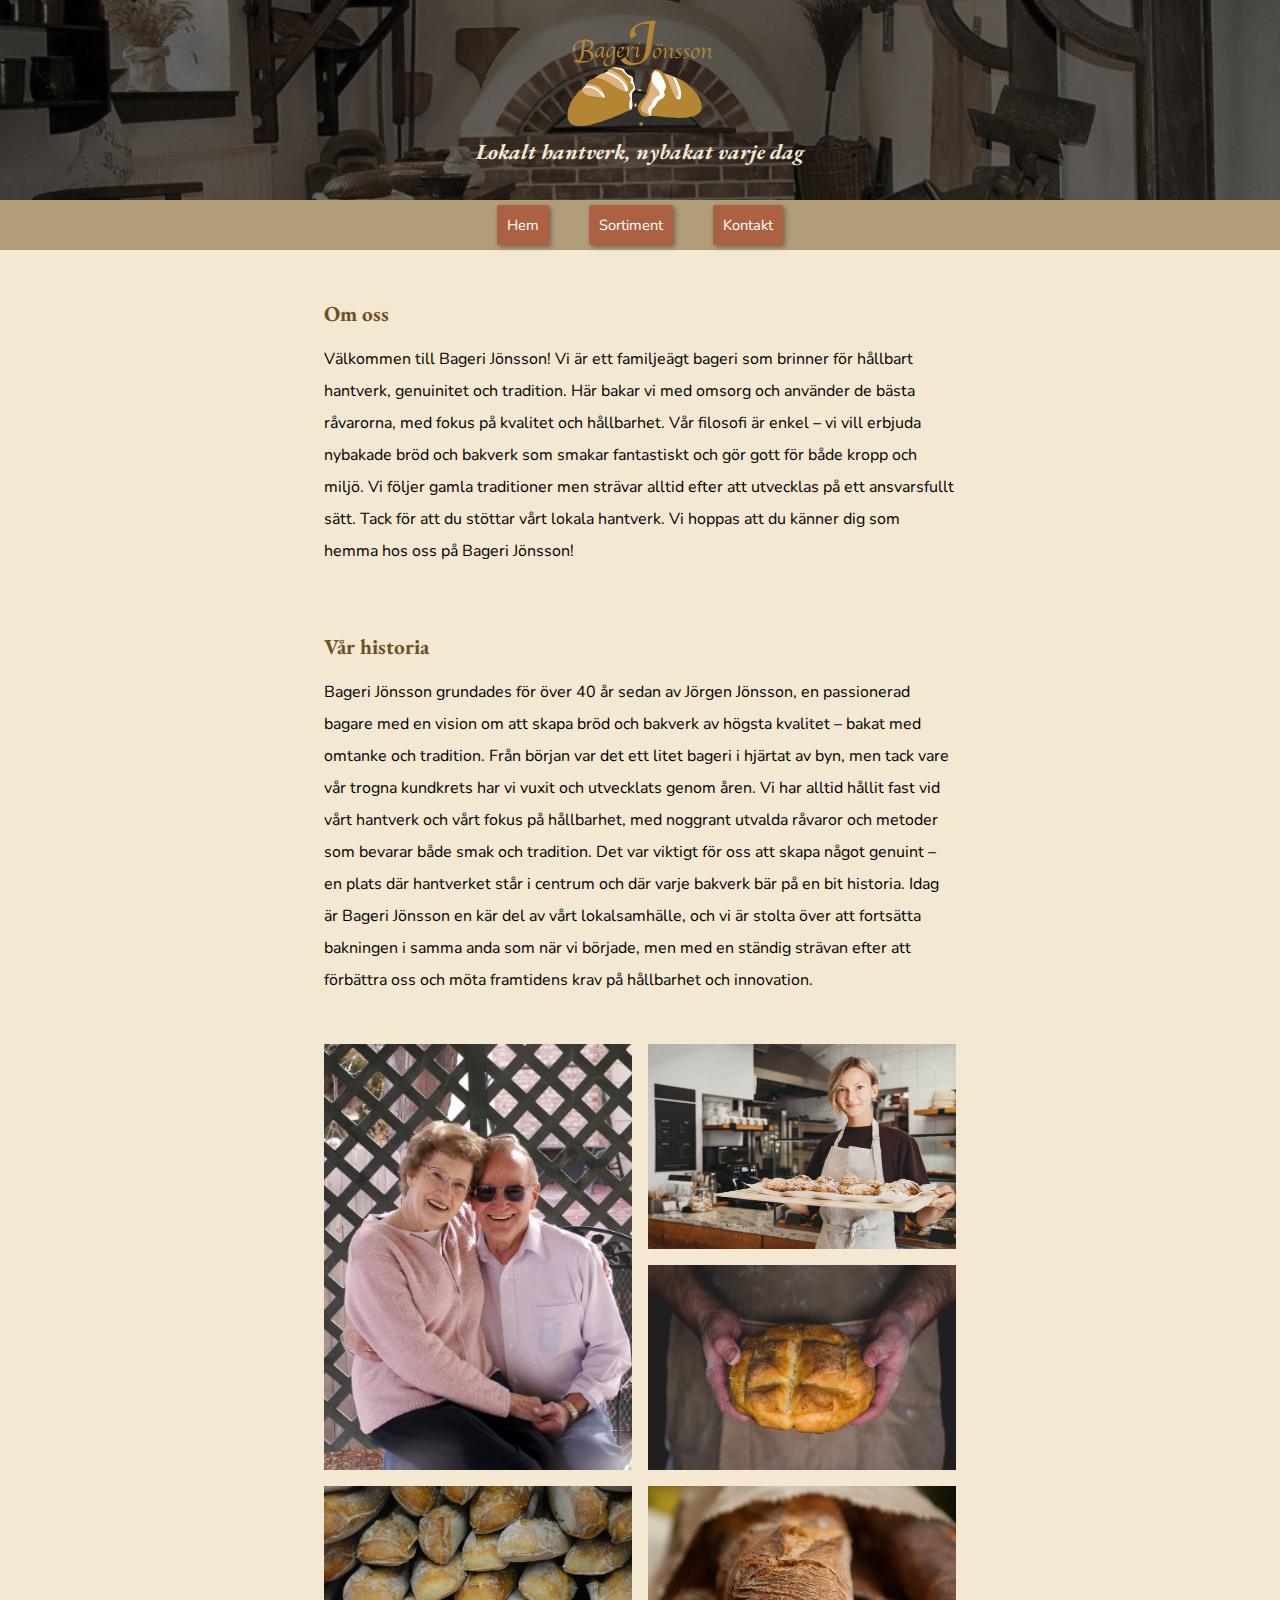
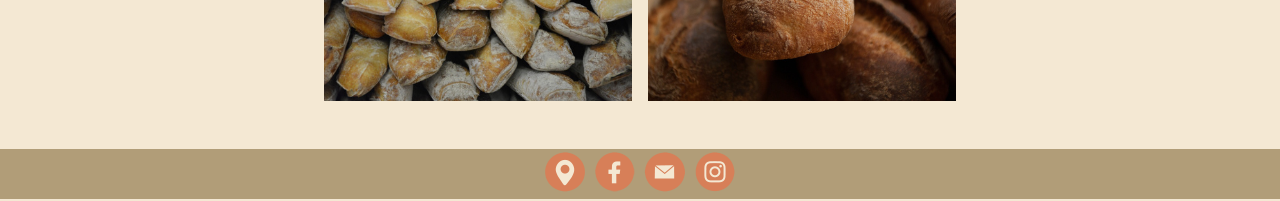
<file: index.html>
<!--dokumenttyp och språk-->
<!DOCTYPE html>
<html lang="sv" xmlns="http://www.w3.org/1999/xhtml">
<head>
    <!--anger standardsymboler och bredd relativ till enhet-->
    <meta charset="UTF-8">
    <meta name="viewport" content="width=device-width, initial-scale=1.0">
    <!--titel, länk till CSS och länk till användatypsnitt-->
    <title>Bageri Jönsson</title>
    <link rel="stylesheet" href="stylesheet.css">
    <link rel="preconnect" href="https://fonts.googleapis.com">
    <link rel="preconnect" href="https://fonts.gstatic.com" crossorigin>
    <link
        href="https://fonts.googleapis.com/css2?family=EB+Garamond:ital,wght@0,400..800;1,400..800&family=Nunito:ital,wght@0,200..1000;1,200..1000&display=swap"
        rel="stylesheet">
</head>

<body>
    <!--header med logotyp och slogan-->
    <header>
        <img src="images/logo-crop.svg" width="150" alt="logotyp">
        <h2>Lokalt hantverk, nybakat varje dag</h2>   
    </header>

       <!--navigationsmeny-->
        <nav class="nav-Meny">
            <a href="index.html" class="menyKnappar">Hem</a>
            <a href="sortiment.html" class="menyKnappar">Sortiment</a>
            <a href="kontakt.html" class="menyKnappar">Kontakt</a>
        </nav>
    <!--klass för main-grid i CSS-->
    <main class="main-grid">
        <!--uppdelat i sektioner för olika ämnen för enklare navigering-->
        <section>
            <h2>Om oss</h2>

            <p>Välkommen till Bageri Jönsson! Vi är ett familjeägt bageri som brinner för hållbart hantverk, genuinitet
                och tradition. Här bakar vi med omsorg och använder de bästa råvarorna, med fokus på kvalitet och
                hållbarhet.

                Vår filosofi är enkel – vi vill erbjuda nybakade bröd och bakverk som smakar fantastiskt och gör gott
                för både kropp och miljö. Vi följer gamla traditioner men strävar alltid efter att utvecklas på ett
                ansvarsfullt sätt.

                Tack för att du stöttar vårt lokala hantverk. Vi hoppas att du känner dig som hemma hos oss på Bageri
                Jönsson! </p>
        </section>

        <section>
            <h2>Vår historia</h2>

            <p>Bageri Jönsson grundades för över 40 år sedan av Jörgen Jönsson, en passionerad bagare med en vision om
                att skapa bröd och bakverk av högsta kvalitet – bakat med omtanke och tradition. Från början var det ett
                litet bageri i hjärtat av byn, men tack vare vår trogna kundkrets har vi vuxit och utvecklats genom
                åren.

                Vi har alltid hållit fast vid vårt hantverk och vårt fokus på hållbarhet, med noggrant utvalda råvaror
                och metoder som bevarar både smak och tradition. Det var viktigt för oss att skapa något genuint – en
                plats där hantverket står i centrum och där varje bakverk bär på en bit historia.

                Idag är Bageri Jönsson en kär del av vårt lokalsamhälle, och vi är stolta över att fortsätta bakningen i
                samma anda som när vi började, men med en ständig strävan efter att förbättra oss och möta framtidens
                krav på hållbarhet och innovation.</p>
        </section>
        <!--div som container för bilder då layouten enklast justeras med ett separat grid från main-->
        <div class="bilder">
            <img src="images/brodbulle.jpg" alt="En bild på en brödbulle."
            id="bulle"> <!-- Wounds_and_Cracks (2023)
            https://pixabay.com/sv/photos/br%C3%B6d-limpa-bageri-bakad-mj%C3%B6l-vete-8364737/ -->
            <img src="images/jorgenmfru.jpg" alt="En bild på Jörgen och hans fru."
            id="jmf"> <!-- andrehamilton264 (2017)
            https://pixabay.com/sv/photos/gammalt-par-gammal-senior-par-2261495/ -->
            <img src="images/massa_brod.jpg" alt="En bild på massor av bröd."
            id="mbrod"> <!-- DESPIERRES (2016)
            https://pixabay.com/photos/bakery-bread-crisp-1173839/ -->
            <img src="images/personal.jpg" alt="En bild på personal."
            id="personal"> <!-- NataliaDeriabina (2023)
            https://www.istockphoto.com/se/foto/welcoming-female-baker-holding-freshly-baked-almond-croissants-in-background-of-gm1772456565-545969503?fbclid=IwY2xjawHFPytleHRuA2FlbQIxMAABHQQJXNDQIiU7IvNWkEZmBOhwYuW69l9l_hu7974VWxIkmKLb5OkJV12nBA_aem_t6o5uv7t--7UBOsOZcMgng -->
            <img src="images/brod_pase.jpg" alt="En bild på en påse med bröd"
            id="brodpase"> <!-- jackmac34 (2016)
            https://pixabay.com/sv/photos/br%C3%B6d-baguette-bagare-bageri-1761219/ -->
        </div>

    </main>
    
    <!--footer för generella kontaktvägar och sociala medier-->
    <footer>
        <nav class="nav-Meny">
            <a href="https://www.google.se/maps/search/Storgatan+12,+123+45+Sago+Sund/@59.2784237,15.2144927,17z/data=!3m1!4b1?entry=ttu&g_ep=EgoyMDI0MTEyNC4xIKXMDSoASAFQAw%3D%3D" target="_blank"><img src="images/plats.png" width="50" alt="Plats"></a>

            <a href="https://www.facebook.com/" target="_blank"><img src="images/facebook.png" width="50" alt="Facebook"></a>

            <a href="mailto:kontakt@bagerijonsson.se" target="_blank"><img src="images/kontakt.png" width="50" alt="Kontakt"></a>

            <a href="https://www.instagram.com/" target="_blank"><img src="images/instagram.png" width="50" alt="Instagram"></a>
            
        </nav>
    </footer>




</body>

</html>
</file>
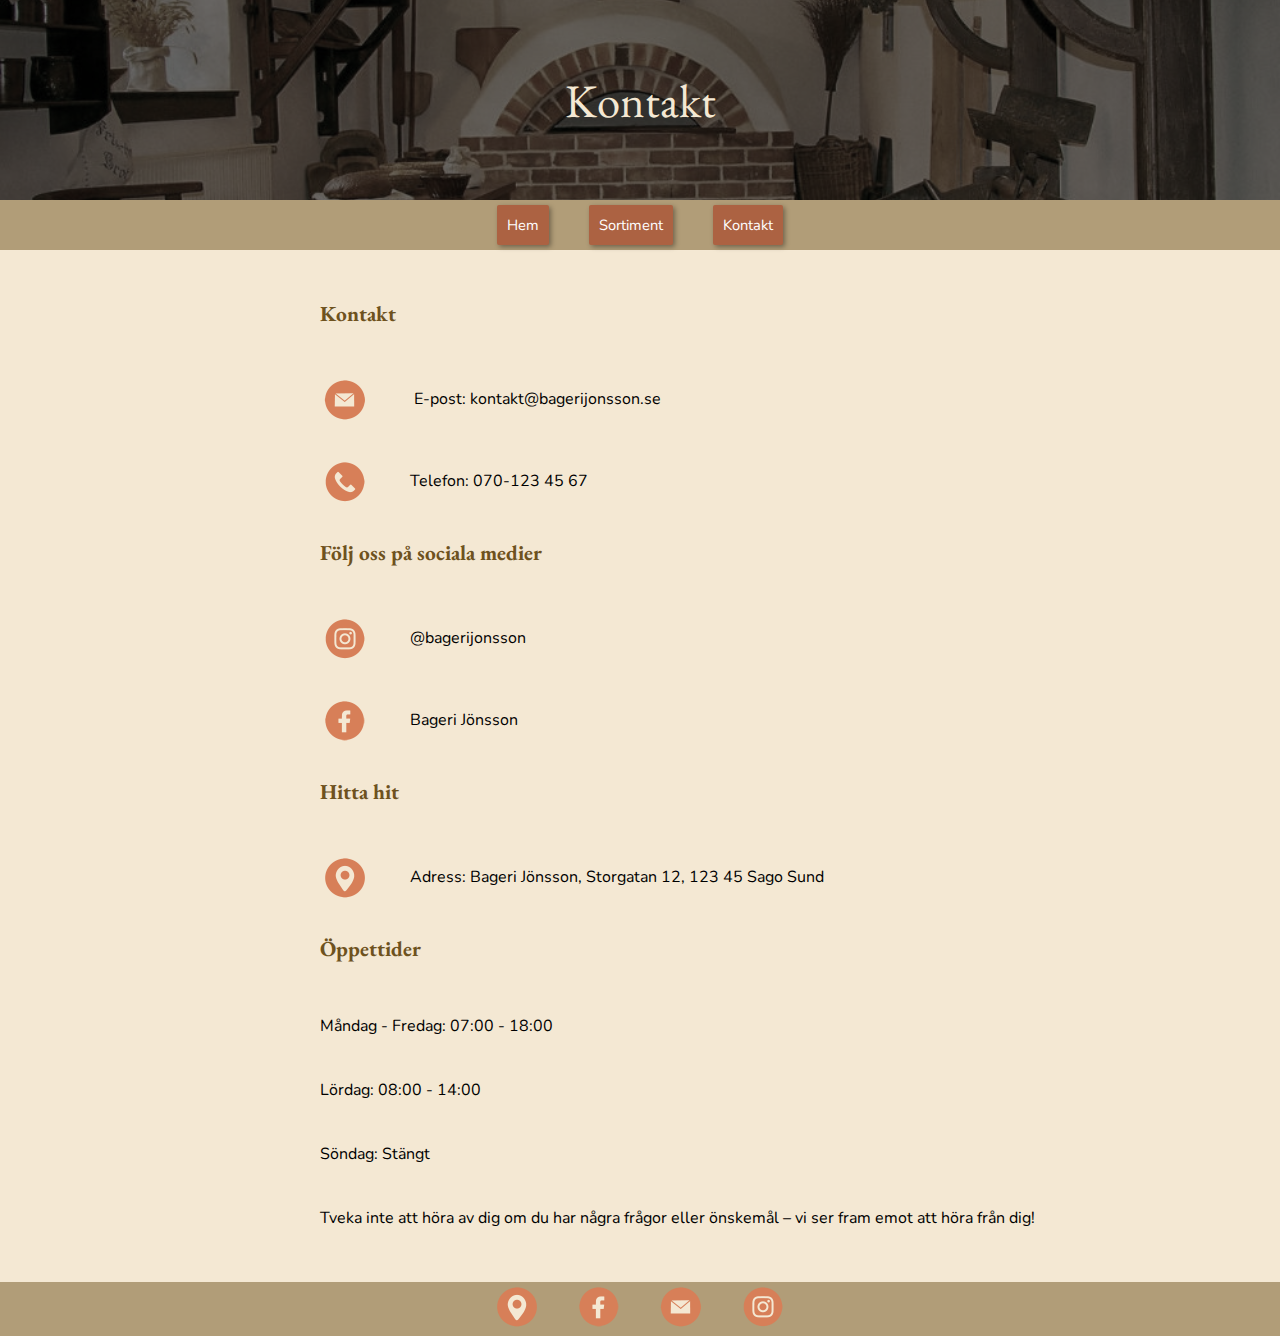
<file: kontakt.html>
<!--dokumenttyp och språk-->
<!DOCTYPE html>
<html lang="sv" xmlns="http://www.w3.org/1999/xhtml">
<head>
    <!--anger standardsymboler och bredd relativ till enhet-->
    <meta charset="UTF-8">
    <meta name="viewport" content="width=device-width, initial-scale=1.0">
    <!--titel, länk till CSS och länk till användatypsnitt-->
    <title>Bageri Jönsson</title>
    <link rel="stylesheet" href="stylesheet.css">
    <link rel="preconnect" href="https://fonts.googleapis.com">
    <link rel="preconnect" href="https://fonts.gstatic.com" crossorigin>
    <link
        href="https://fonts.googleapis.com/css2?family=EB+Garamond:ital,wght@0,400..800;1,400..800&family=Nunito:ital,wght@0,200..1000;1,200..1000&display=swap"
        rel="stylesheet">
</head>

<body>
    <!--Sidans rukrik-->
    <header>
        <h1>Kontakt</h1>
    </header>

        <!--navigationsmeny-->
        <nav class="nav-Meny">
            <a href="index.html" class="menyKnappar">Hem</a>
            <a href="sortiment.html" class="menyKnappar">Sortiment</a>
            <a href="kontakt.html" class="menyKnappar">Kontakt</a>
        </nav>
    <!--klass till CSS-grid för sidan-->
    <main class="contact-grid">
        <!--klass för att inte påverka sections på samtliga sidor-->
        <section class="contact">
            <!--kontaktvägar med länkar och ikoner-->
            <h2>Kontakt</h2>
            
            <p><a href="mailto:kontakt@bagerijonsson.se" target="_blank"><img src="images/kontakt.png" width="50" alt="Skicka e-mail"> E-post: kontakt@bagerijonsson.se</a></p>
            <p><a href="tel:0701234567"><img src="images/telefon.png" width="50" alt="Telefon">Telefon: 070-123 45 67</a></p>
            
            <h2>Följ oss på sociala medier</h2>
            <p><a href="https://www.instagram.com/" target="_blank"><img src="images/instagram.png" width="50" alt="Instagram">@bagerijonsson</a></p>
        
            <p><a href="https://www.facebook.com/" target="_blank"><img src="images/facebook.png" width="50" alt="Facebook">Bageri Jönsson</a></p>

            <!--länk till karta inställt på företagets adress-->
            <h2>Hitta hit</h2>

            <p><a href="https://www.google.se/maps/search/Storgatan+12,+123+45+Sago+Sund/@59.2784237,15.2144927,17z/data=!3m1!4b1?entry=ttu&g_ep=EgoyMDI0MTEyNC4xIKXMDSoASAFQAw%3D%3D" target="_blank"><img src="images/plats.png" width="50" alt="Öppna karta">Adress: Bageri Jönsson, Storgatan 12, 123 45 Sago Sund</a></p>

            <!--öppettider-->
            <h2>Öppettider</h2>

            <p>Måndag - Fredag: 07:00 - 18:00</p>
            <p>Lördag: 08:00 - 14:00</p>
            <p>Söndag: Stängt</p>
            <p>Tveka inte att höra av dig om du har några frågor eller önskemål – vi ser fram emot att höra från dig!</p>
        </section>

    </main>
    <!--footer för generella kontaktvägar och sociala medier-->
    <footer>
        <nav class="footer-nav">
            <a href="https://www.google.se/maps/search/Storgatan+12,+123+45+Sago+Sund/@59.2784237,15.2144927,17z/data=!3m1!4b1?entry=ttu&g_ep=EgoyMDI0MTEyNC4xIKXMDSoASAFQAw%3D%3D" target="_blank"><img src="images/plats.png" width="50" alt="Plats"></a>

            <a href="https://www.facebook.com/" target="_blank"><img src="images/facebook.png" width="50" alt="Facebook"></a>

            <a href="mailto:kontakt@bagerijonsson.se" target="_blank"><img src="images/kontakt.png" width="50" alt="Kontakt"></a>

            <a href="https://www.instagram.com/" target="_blank"><img src="images/instagram.png" width="50" alt="Instagram"></a>
            
        </nav>
    </footer>

</body>

</html>
</file>
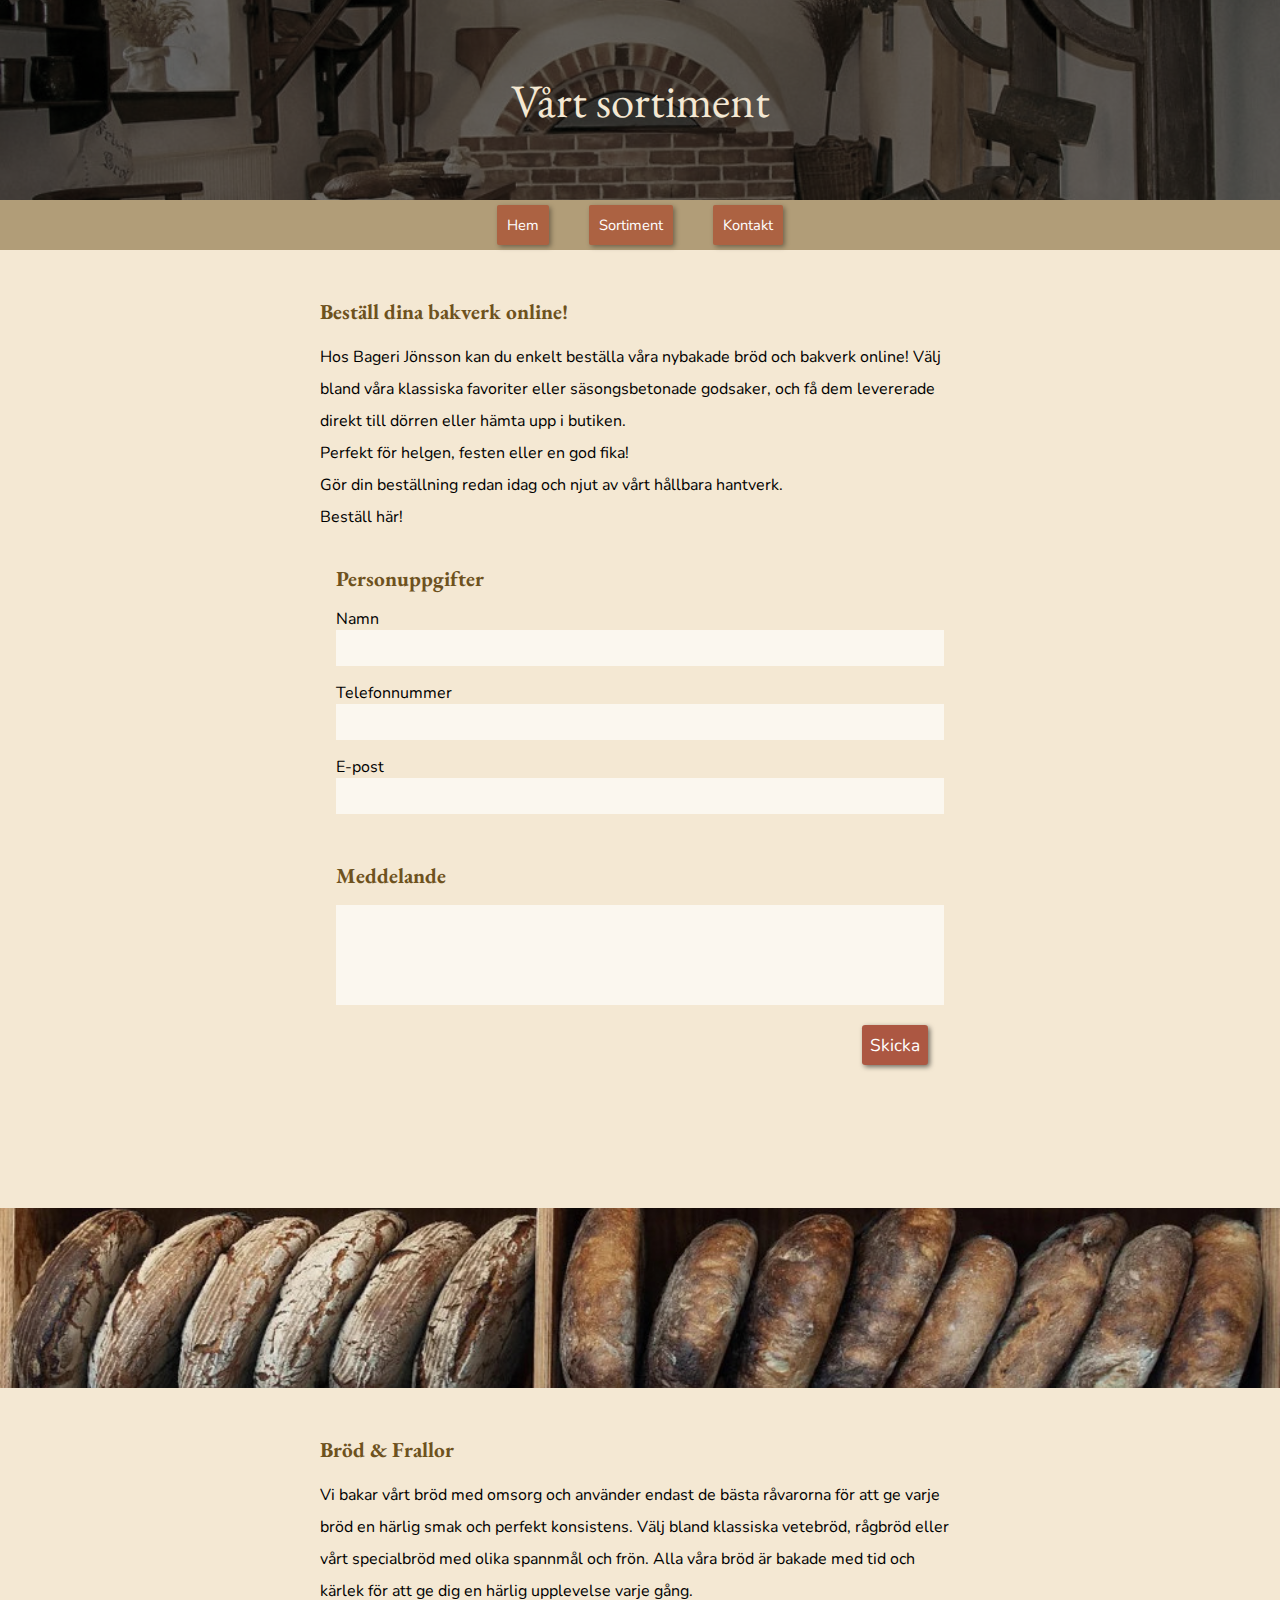
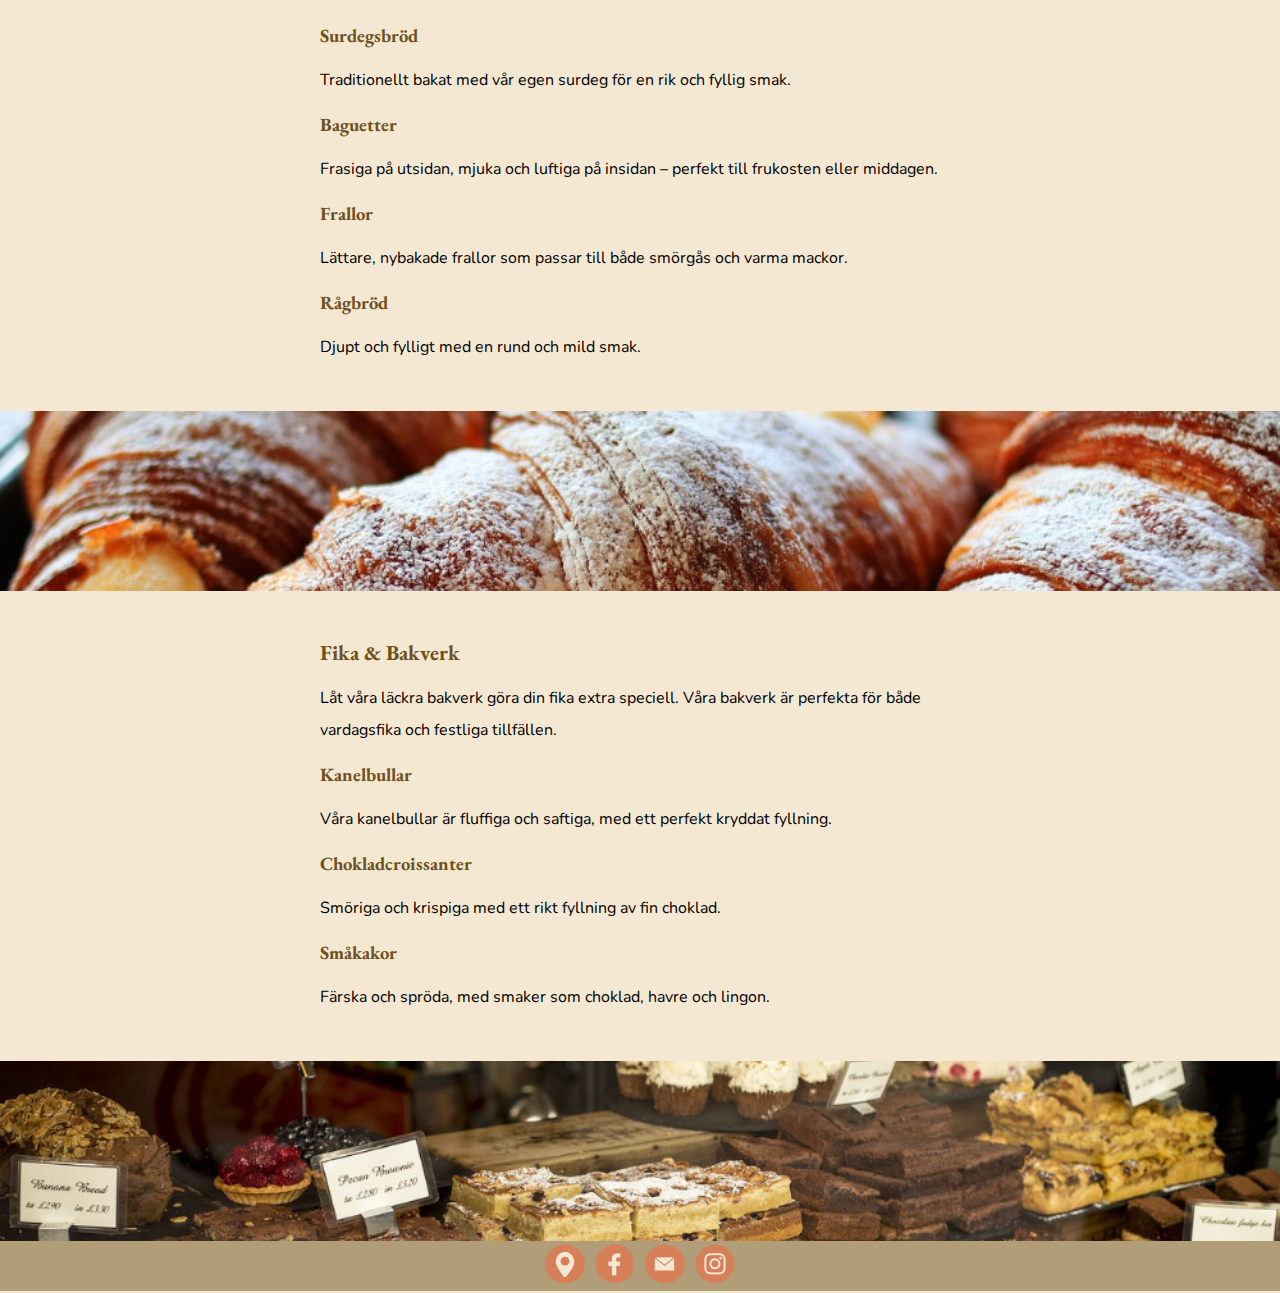
<file: sortiment.html>
<!--dokumenttyp och språk-->
<!DOCTYPE html>
<html lang="sv" xmlns="http://www.w3.org/1999/xhtml">
<head>
    <!--anger standardsymboler och bredd relativ till enhet-->
    <meta charset="UTF-8">
    <meta name="viewport" content="width=device-width, initial-scale=1.0">
    <!--titel, länk till CSS och länk till användatypsnitt-->
    <title>Bageri Jönsson</title>
    <link rel="stylesheet" href="stylesheet.css">
    <link rel="preconnect" href="https://fonts.googleapis.com">
    <link rel="preconnect" href="https://fonts.gstatic.com" crossorigin>
    <link
        href="https://fonts.googleapis.com/css2?family=EB+Garamond:ital,wght@0,400..800;1,400..800&family=Nunito:ital,wght@0,200..1000;1,200..1000&display=swap"
        rel="stylesheet">
</head>

<body>
    <!--sidans rubrik-->
    <header>
        <h1>Vårt sortiment</h1>    
    </header>
        <!--navigationsmeny-->
        <nav class="nav-Meny">
            <a href="index.html" class="menyKnappar">Hem</a>
            <a href="sortiment.html" class="menyKnappar">Sortiment</a>
            <a href="kontakt.html" class="menyKnappar">Kontakt</a>
        </nav>
    <!--separat grid för sidan-->
    <main class="sortiment-grid">
        <!--separat klass så sections på andra sidor påverkas av CSS-->
        <section class="sortiment-layout">
            <h2 class="rubrik-order">Beställ dina bakverk online!</h2>

            <p>Hos Bageri Jönsson kan du enkelt beställa våra nybakade bröd och bakverk online! Välj bland våra
                klassiska favoriter eller säsongsbetonade godsaker, och få dem levererade direkt till dörren
                eller hämta
                upp i butiken.</p>

            <p>Perfekt för helgen, festen eller en god fika!</p>

            <p>Gör din beställning redan idag och njut av vårt hållbara hantverk.</p>
            <!--beställningsformulär-->
            <p>Beställ här!</p>
            <!--beställningsformulär-->
            <form action="#" method="post" class="order-form">
                <fieldset>
                    <legend>Personuppgifter</legend>
    
                    <label for="name">Namn</label>
                    <input type="text" id="name" name="name" required>
    
                    <label for="phone">Telefonnummer</label>
                    <input type="tel" id="phone" name="phone" required>
    
                    <label for="email">E-post</label>
                    <input type="email" id="email" name="email" required>
                </fieldset>
    
                <fieldset>
                    <label class="meddelanderubrik" for="message">Meddelande</label>
                    <textarea id="message" name="message" required></textarea>
    
                    <!--dold checkbox som place holder för kommande knapp till php-script-->
                    <!--ingen label då detta element endast är en place holder-->
                    <input type="checkbox" id="show-thank-you" class="hidden-checkbox">
                <!--ej interaktiv då detta endast är en place holder-->
                <label for="show-thank-you" class="button">Skicka</label>
                
                <!--"tack"-meddelande som place holder till kommande php-script appliceras-->
                <div class="thank-you-message" aria-hidden="true">
                    <p>Tack för din beställning! Vi kommer att kontakta dig inom kort.</p>
                </div>
                </fieldset>
            </form>
        <!--sortiment nedan-->
        </section>
        <img src="images/brodhylla.jpg" alt="Bild på olika bröd i en hylla" id="brodhylla"> <!-- wal_172619 (2023)
        https://pixabay.com/sv/photos/br%C3%B6d-mat-bageri-hantverk-hylla-8128550/
        -->
        <section class="sortiment-layout">
            <h2>Bröd & Frallor</h2>
            <p>Vi bakar vårt bröd med omsorg och använder endast de bästa råvarorna för att ge varje bröd en härlig
                smak och
                perfekt konsistens. Välj bland klassiska vetebröd, rågbröd eller vårt specialbröd med olika spannmål
                och
                frön. Alla våra bröd är bakade med tid och kärlek för att ge dig en härlig upplevelse varje gång.
            </p>

            <h3>Surdegsbröd</h3>
            <p>Traditionellt bakat med vår egen surdeg för en rik och fyllig smak.</p>

            <h3>Baguetter</h3>
            <p>Frasiga på utsidan, mjuka och luftiga på insidan – perfekt till frukosten eller middagen.</p>

            <h3>Frallor</h3>
            <p>Lättare, nybakade frallor som passar till både smörgås och varma mackor.</p>

            <h3>Rågbröd</h3>
            <p>Djupt och fylligt med en rund och mild smak.</p>
        </section>
        <img src="images/croissant.jpg" alt="En närbild på frasiga croissanter" id="croissant"> <!-- Photowill (2019)
        https://pixabay.com/sv/photos/br%C3%B6d-croissanter-mat-bageri-steka-4077812/ -->
        <section class="sortiment-layout">
            <h2>Fika & Bakverk</h2>
            <p>Låt våra läckra bakverk göra din fika extra speciell. Våra bakverk är perfekta för både
                vardagsfika och
                festliga tillfällen.</p>

            <h3>Kanelbullar</h3>
            <p>Våra kanelbullar är fluffiga och saftiga, med ett perfekt kryddat fyllning.</p>

            <h3>Chokladcroissanter</h3>
            <p>Smöriga och krispiga med ett rikt fyllning av fin choklad.</p>

            <h3>Småkakor</h3>
            <p>Färska och spröda, med smaker som choklad, havre och lingon.</p>
        </section>
        <img src="images/kakor.jpg" alt="En bild på småkakor i en disk" id="kakor"> <!-- Pexels (2016)
        https://pixabay.com/photos/desserts-pastries-shop-pastry-shop-1868181/ -->
    </main>
    <!--footer för generella kontaktvägar och sociala medier-->
    <footer>
        
        <nav class="nav-Meny">
            <a href="https://www.google.se/maps/search/Storgatan+12,+123+45+Sago+Sund/@59.2784237,15.2144927,17z/data=!3m1!4b1?entry=ttu&g_ep=EgoyMDI0MTEyNC4xIKXMDSoASAFQAw%3D%3D" target="_blank"><img src="images/plats.png" width="50" alt="Plats"></a>

            <a href="https://www.facebook.com/" target="_blank"><img src="images/facebook.png" width="50" alt="Facebook"></a>

            <a href="mailto:kontakt@bagerijonsson.se" target="_blank"><img src="images/kontakt.png" width="50" alt="Kontakt"></a>

            <a href="https://www.instagram.com/" target="_blank"><img src="images/instagram.png" width="50" alt="Instagram"></a>            
        </nav>

    </footer>
</body>

</html>
</file>
<file: stylesheet.css>
/*nollar marginal och padding på hela sidan*/
*{
    margin: 0;
    padding: 0;
}

/*stilsättning av body*/
body {
    background-color: #F4E8D3;
}


/*nedan är grid för de olika sidorna*/
.main-grid{
    display: grid;
    grid-template-columns: repeat(8, 1fr);
    grid-auto-rows: min-content; /*säkerställer att det inte blir extra rader*/
    gap: 1rem;
}

.contact-grid{
    display: grid;
    grid-template-columns: repeat(8, 1fr);
}

.sortiment-grid {
    display: grid;
    grid-template-columns: repeat(8, 1fr);
    width: 100%;
    margin: 0 auto;
}

/*stilsättning rubriker*/

h1{
    display: flex;
    color: #F4E8D3;
    font: 35pt "EB Garamond";
    align-items: center;
    justify-content: center;
}

h2{
    color: #6E521E;
    font: 16pt "EB Garamond";
    font-weight: bold;
    padding-bottom: 1rem;
}

h3{
    color: #6E521E;
    font: 14pt "EB Garamond";
    font-weight: bold;
    padding-top: 1rem;
    padding-bottom: 1rem;
}

p{
    color: #000000;
    font-family: "Nunito";
    line-height: 2rem;
}

a{
    text-decoration: none; /*tar bort stilsättning av länkar*/
    color: #000000;
}

/*layout för index*/

section{
    display: grid;
    grid-column: 3 / 7;
    grid-row: auto;
    padding-top: 50px;
}

/*grid för bilder i index*/
.bilder{
    display: grid;
    grid-column: 3 / 7;
    grid-row: auto;
    padding-top: 2rem;
    padding-bottom: 3rem;
    gap: 1rem;
}

/*layout bilder i grid*/
#jmf{
    grid-column: 1;
    grid-row: 1/3;
    width: 100%;
    height: 100%;
    object-fit: cover;
    object-position: center;
}

#personal{
    grid-column: 2;
    grid-row: 1;
    width: 100%;
    height: 100%;
    object-fit: cover;
    object-position: center;
}

#bulle{
    grid-column: 2;
    grid-row: 2;
    width: 100%;
    height: 100%;
    object-fit: cover;
    object-position: center;
}

#brodpase{
    grid-column: 2;
    grid-row: 3;
    width: 100%;
    height: 100%;
    object-fit: cover;
    object-position: center;
}

#mbrod{
    grid-column: 1;
    grid-row: 3;
    width: 100%;
    height: 100%;
    object-fit: cover;
    object-position: center;
}

/*layout sortimentsidan*/
.sortiment-layout{
    display: grid;
    grid-column: 3 / 7;
    grid-row: auto;
    padding-top: 3rem;
    padding-bottom: 3rem;
}

/*stilsättning bannerbilder*/

#brodhylla, #croissant, #kakor {
    grid-column: 1 / -1;
    width: 100%;
    height: 20vh;
    object-fit: cover;
    object-position: center;
}

/*layout kontaktsida*/

.contact{
    display: grid;
    grid-column: 3/8;
    grid-row: auto;
    gap: 2rem;
    margin-bottom: 3rem;
}

.contact img{
    margin-right: 5%;
    vertical-align: middle;
}

/*nedan är stilsättning för samtliga formulär*/

legend {
    font-family:"EB Garamond";
    font-size: 16pt;
    font-weight: bold;
    color: #6E521E;
}

.meddelanderubrik{
    font-family:"EB Garamond";
    font-size: 16pt;
    font-weight: bold;
    color: #6E521E;
}

.meddelanderubrik + textarea{
    margin-top: 1rem;
}

fieldset {
    border-style: none;
    padding: 1rem;
}

label{
    font-family: "Nunito";
}

input[type="text"],
input[type="tel"],
input[type="email"],
textarea {
    width: 100%;
    padding: 0.5rem;
    margin-bottom: 1rem;
    border-style: none;
    font-family: "nunito";
    font-size: 11pt;
    box-sizing: border-box;
    background-color: #ffffffa2;
}

textarea {
    height: 100px;
    resize: none;
}

/*knapp stilsättning*/

.button{
    font-family: "Nunito";
    font-size: 13pt;
    color: #ffffff;
    border-style: none;
    padding: 0.5rem;
    background-color: #ac5742;
    border-radius: 0.2rem;
    box-shadow: 2px 2px 5px #0000008a;
    float: right;
    margin-right: 1rem;
    transition: all 0.1s;
}

/*mellanrum mellan brödtext och rubrik*/
.rubrik-order{
padding-bottom: 1rem;
}

/*mellanrum mellan brödtext och rubrik*/
.order-form{
    padding-top: 2rem;
}

/*animation "skicka"-knapp*/
.button:hover{
    transform: scale(1.15);
    background-color: #853817;
}

/*nedan är "tack"-meddelande för att bekräfta att beställning är skickad*/
/*döljer checkbox */
.hidden-checkbox {
    display: none;
}

/*visar "tack"-meddelandet */
.hidden-checkbox:checked ~ .thank-you-message {
    visibility: visible;
    opacity: 1;
}

/*animation och stilsättning för "tack"-meddelande*/
.thank-you-message {
    visibility: hidden;
    opacity: 0;
    transition: opacity 0.2s ease-in; /*animation*/
    text-align: center;
    background: #eaf7ea;
    border: 1px solid #a4d4a4;
    padding: 20px;
    margin-top: 45px; /*så inte skickaknappen täcker meddelandet*/
    border-radius: 8px;
    font-family: 'Nunito', sans-serif;
}

/*header placering och stilsättning*/
header{
    display: flex;
    flex-direction: column;
    justify-content: center;
    align-items: center;
    gap: 5%;
    height: 200px;
    width: 100%;
    position:sticky;
}

 /*stilsättning slogan*/
header h2{
    font-family: "EB garamond";
    color: #F4E8D3;
    font-style: italic;
}

/*navigationsmeny stilsättning*/
.nav-Meny {
    display: flex;
    position: sticky;
    top: 0;
    background-color:#b19d78;
    height: 50px;
    justify-content: center;
    align-items: center;
}

/*stilsättning knappar i navigationsmeny*/
.menyKnappar {
    color: #ffffff;
    background-color: #ac6242;
    margin: 20px;
    padding: 10px;
    text-align: center;
    align-content: center;
    border-radius: 2px;
    font: 11pt "Nunito";
    text-decoration: none;
    box-shadow: 2px 2px 5px #0000005d;
    transition: all 0.1s;
}

/*hovereffekt för knappar*/
.menyKnappar:hover{
    transform: scale(1.15);
    background-color: rgb(156, 66, 27);
}

/*hero image*/
header::before {
    content: "";/*skapar pseudoelement*/
    position: absolute;
    top: 0;
    left: 0;
    width: 100%;
    height: 100%;
    background: url(images/ugn.jpg); /* Hansbenn (2016)
    https://pixabay.com/sv/photos/k%C3%B6k-historisk-%C3%B6ppen-spis-skorsten-1566964/*/
    background-size: cover;
    background-position: center;
    filter: grayscale(70%) brightness(50%);
    z-index: -1;/*lägger elementet bakom övriga element*/
}

/*footer placering och stilsättning*/

footer {
    margin-top: auto;
    display: flex;
    justify-content: center;
    align-items: center;
    background-color: #b19d78;
    width: 100%;
    box-sizing: border-box;
  }

.footer-nav {
    display: flex;
    justify-content: center;
    align-items: center;
    gap: 2rem;
    background-color: #b19d78;
    width: 100%;
    margin-bottom: 0;
}
</file>
